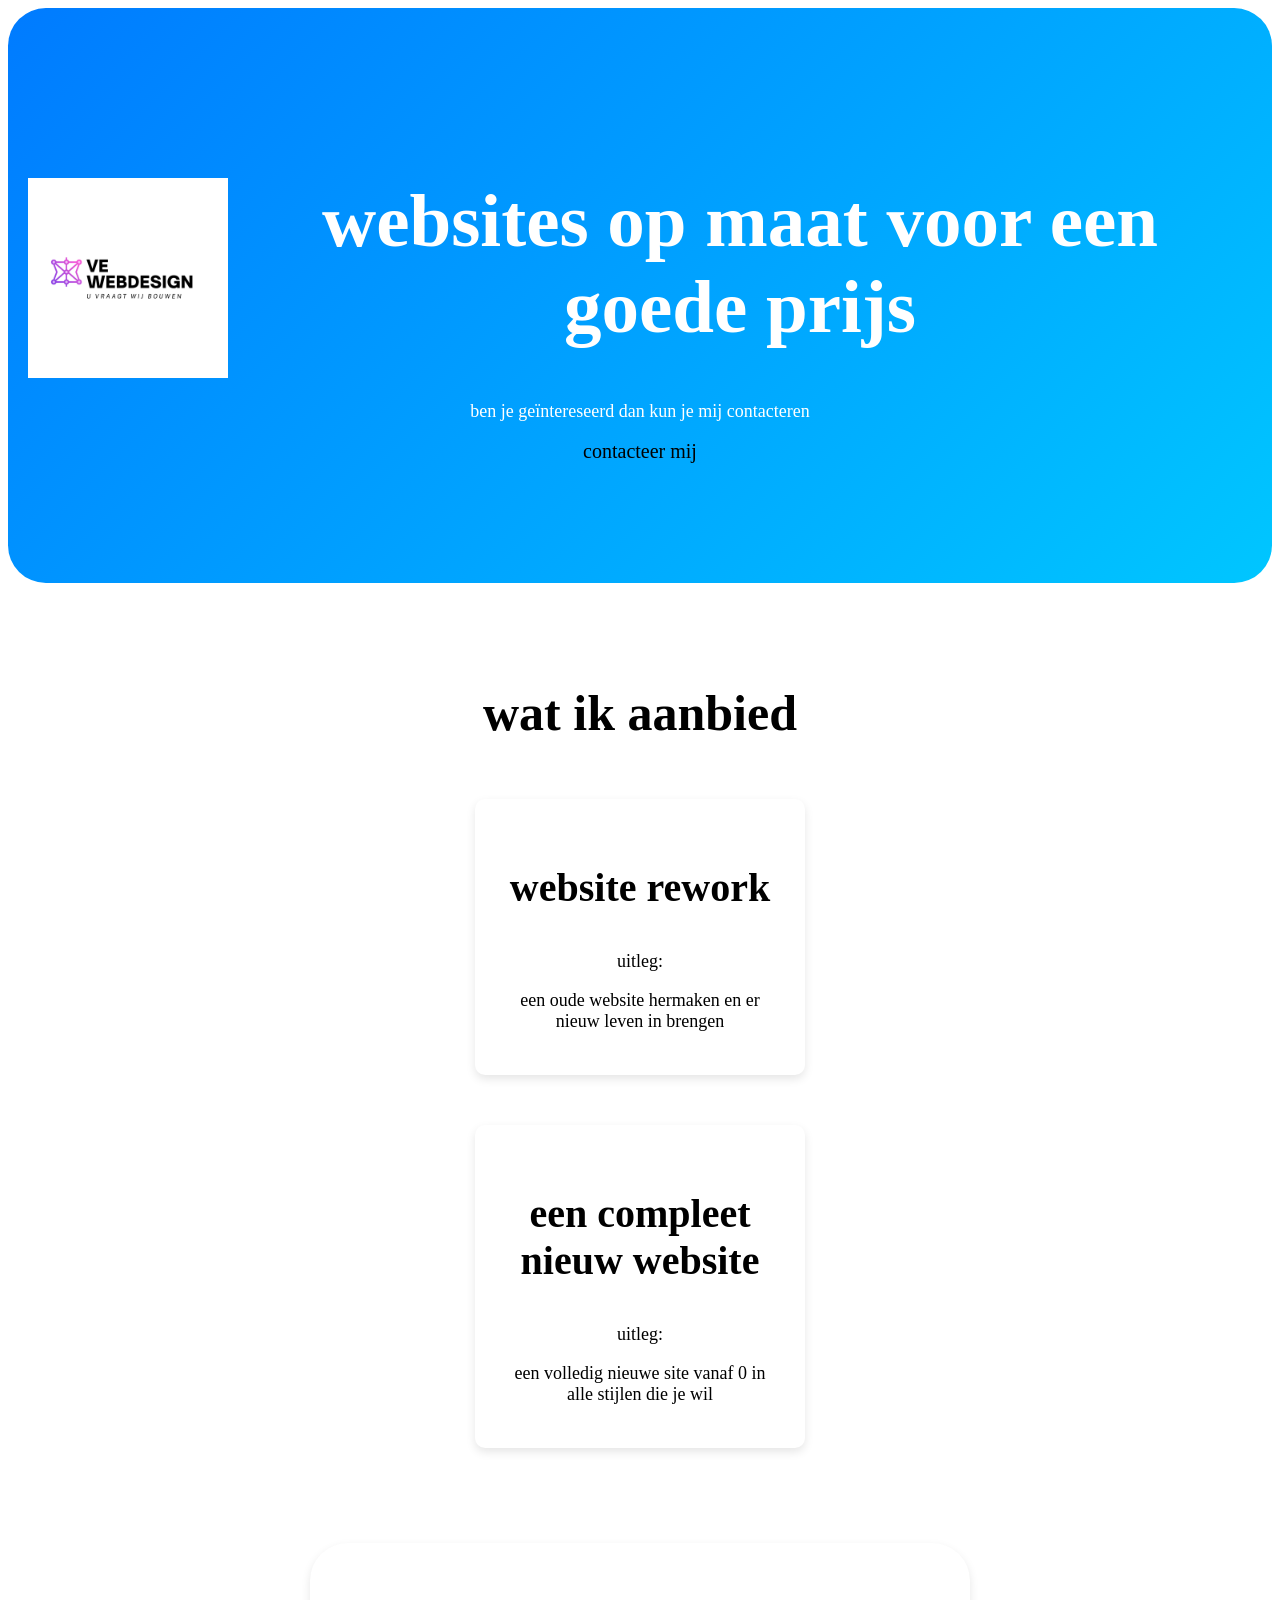
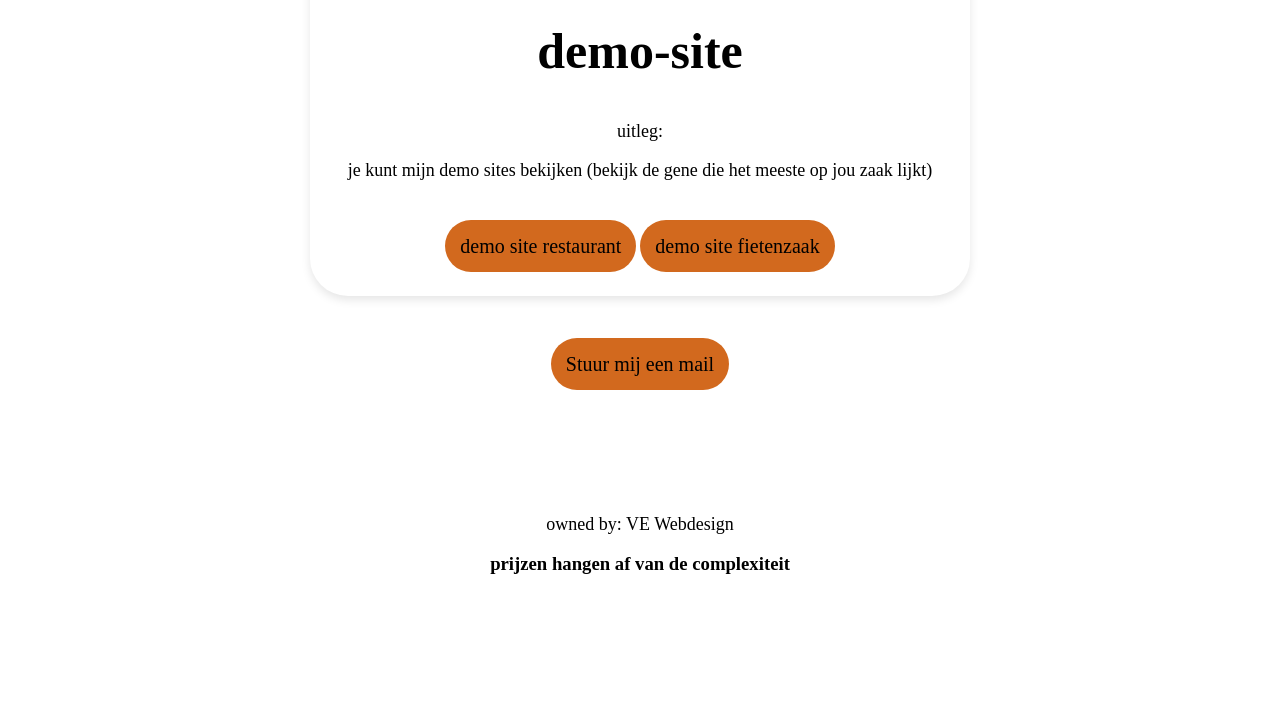
<file: index.html>
<!DOCTYPE html>
<html lang="nl">
<head>
    <meta charset="UTF-8">
    <meta name="viewport" content="width=device-width, initial-scale=1.0">
    <title> Webdesign Business</title>
    <link rel="stylesheet" href="main.css">
</head>
<body>
    <header class="hero">
    <div class="hero-content">
        <img src="VE Webdesign Logo Professioneel & Webgericht (u vraagt wij bouwen).png" alt="" class="image">
        <h1>websites op maat voor een goede prijs</h1>
        <p>ben je geïntereseerd dan kun je mij contacteren</p>
        <a href="#contacteer_me">contacteer mij</a>
    </div>
    </header>
    <section class="wat_ik_doe">
        <h2>wat ik aanbied</h2>
        <div class="wat_ik_bied">
            <div class="service-box">
                <h3>website rework</h3>
                <p>uitleg:</p> 
                <p>een oude website hermaken en er nieuw leven in brengen</p>
            </div>
        </div>
        <div class="wat_ik_bied">
            <div class="service-box">
                <h3>een compleet nieuw website</h3>
                <p>uitleg:</p>
                <p>een volledig nieuwe site vanaf 0 in alle stijlen die je wil</p>
            </div>
        </div>
    </section>
    <section class="demo-site">
        <h2>demo-site</h2>
        <p>uitleg:</p>
        <p>je kunt mijn demo sites bekijken (bekijk de gene die het meeste op jou zaak lijkt)</p>
        <br>
        <br>
        <a href="https://oranjetank.github.io/demosite/" target="_blank">demo site restaurant</a>
        <a href="https://oranjetank.github.io/testsitetom/" target="_blank">demo site fietenzaak</a>
    </section>
    <section id="contacteer_me" class="contacteer_me">
        <a href="mailto:niels.vanespen@outlook.com">Stuur mij een mail</a>
    </section>
    <footer class="footer">
        <p>owned by: VE Webdesign</p>
        <h3>prijzen hangen af van de complexiteit</h3>
        <a href=""></a>
    </footer>
</body>
</html>
</file>
<file: main.css>
.hero{
    background: linear-gradient(135deg, #007bff, #00c6ff);
    padding: 120px 20px;
    color: white;
    border-radius: 1cm;
}
.hero-content {
    text-decoration: none;
    text-align: center;
}
.hero-content h1{
    font-size: 75px;
}
p {
    font-size: large;
}
.wat_ik_doe{
    padding: 60px 20px;
    text-align: center;
}
.wat_ik_bied{
    display: flex;
    justify-content: center;
    margin: 20px;
    flex-wrap: wrap;
    padding: 15px;
}
.service-box {
    background: white;
    padding: 25px;
    width: 280px;
    border-radius: 10px;
    box-shadow: 0 4px 10px rgba(0,0,0,0.1);
}
.mijn_websites{
    background: linear-gradient(135deg, #007bff, #00c6ff);
    border-radius: 1cm;
    text-align: center;
}
.service-box h3{
    font-size: 40px;
}
.wat_ik_doe h2{
    font-size: 50px;
}
.contacteer_me a{
    color: #000000;
    text-decoration: none;
    font-size: 20px;
    background-color: chocolate;
    padding: 15px;
    border-radius: 1cm;
}
.contacteer_me{
    text-align: center;
}
.contacteer_me a:hover{
    color: orange;
    
}
.footer{
    padding: 120px;
}
.hero-content a{
    text-decoration: none;
    font-size: 20px;
    color: #000000;
}
.hero-content a:hover{
    color:rgb(0, 102, 255) ;
}
.image{
    float: inline-start;
    width: 200px;
    height: 200px;
}
.demo-site{
    text-align: center;
    margin: 1.5cm;
    padding: 1cm;
    background-color: white;
    box-shadow: 0 4px 10px rgba(0,0,0,0.1);
    margin: 0 auto;
    width: fit-content;
    height: fit-content;
    border-radius: 1cm;
    margin-bottom: 1.5cm;
}
.demo-site a{
    text-decoration: none;
    background-color: chocolate;
    border-radius: 1cm;
    color: #000000;
    padding: 15px;
    font-size: 20px;
}
.demo-site h2{
    font-size: 50px
}
.footer{
    text-align: center;
}
</file>
